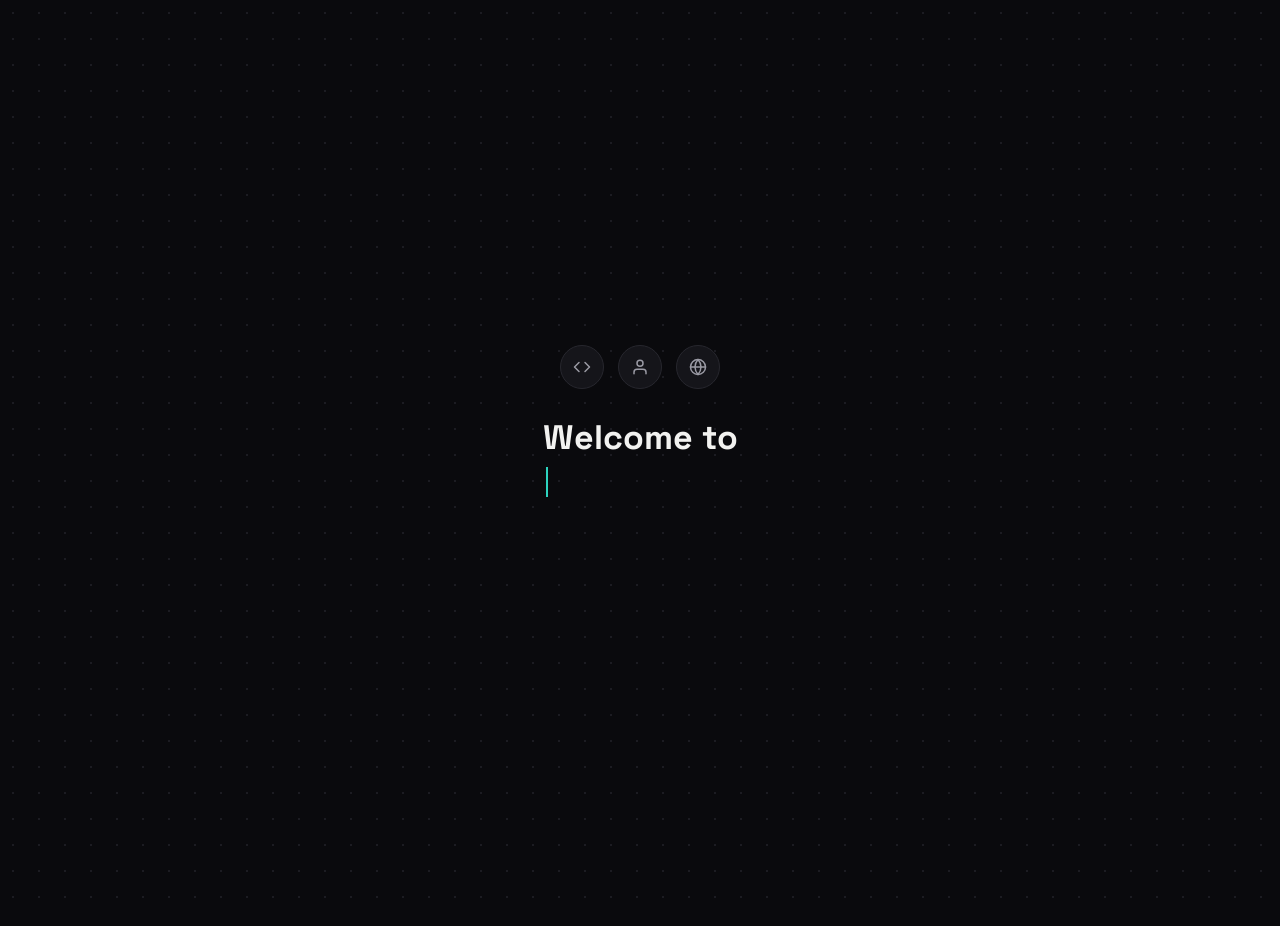
<file: index.html>
<!DOCTYPE html>
<html lang="id">
<head>
<meta charset="UTF-8">
<meta name="viewport" content="width=device-width, initial-scale=1.0">
<title>Jasson Fico Saverio — Siswa TKJ</title>
<meta name="description" content="Portofolio digital Jasson Fico Saverio, siswa Teknik Komputer dan Jaringan (TKJ).">
<link rel="preconnect" href="https://fonts.googleapis.com">
<link rel="preconnect" href="https://fonts.gstatic.com" crossorigin>
<link href="https://fonts.googleapis.com/css2?family=Space+Grotesk:wght@500;600;700&family=Plus+Jakarta+Sans:ital,wght@0,400;0,500;0,600;0,700;1,400&family=JetBrains+Mono:wght@400;500&display=swap" rel="stylesheet">
<link rel="stylesheet" href="style.css">
</head>
<body data-page="beranda" class="route-transition">

<!-- ===== INTRO PEMBUKA ===== -->
<div class="site-intro" id="siteIntro" aria-hidden="true">
  <div class="intro-icons">
    <span class="intro-icon"><svg viewBox="0 0 24 24" fill="none" stroke="currentColor" stroke-width="2" stroke-linecap="round" stroke-linejoin="round"><polyline points="16 18 22 12 16 6"></polyline><polyline points="8 6 2 12 8 18"></polyline></svg></span>
    <span class="intro-icon"><svg viewBox="0 0 24 24" fill="none" stroke="currentColor" stroke-width="2" stroke-linecap="round" stroke-linejoin="round"><path d="M20 21v-2a4 4 0 0 0-4-4H8a4 4 0 0 0-4 4v2"></path><circle cx="12" cy="7" r="4"></circle></svg></span>
    <span class="intro-icon"><svg viewBox="0 0 24 24" fill="none" stroke="currentColor" stroke-width="2" stroke-linecap="round" stroke-linejoin="round"><circle cx="12" cy="12" r="10"></circle><line x1="2" y1="12" x2="22" y2="12"></line><path d="M12 2a15.3 15.3 0 0 1 4 10 15.3 15.3 0 0 1-4 10 15.3 15.3 0 0 1-4-10 15.3 15.3 0 0 1 4-10z"></path></svg></span>
  </div>
  <p class="intro-text">
    <span class="intro-line" id="introLine1"></span><span class="intro-cursor" id="introCursor"></span>
    <span class="intro-line" id="introLine2"></span>
  </p>
  <span class="intro-url">Jasson Fico Saverio</span>
</div>

<div class="bg-grid" aria-hidden="true"></div>
<div class="petal-layer" id="petalLayer" aria-hidden="true"></div>

<header class="navbar" id="navbar">
  <a href="index.html" class="brand">jasson<span class="brand-dot">.</span>dev</a>

  <nav class="nav-links" id="navLinks">
    <a href="index.html" data-nav="beranda">Beranda</a>
    <a href="tentang.html" data-nav="tentang">Tentang</a>
    <a href="portofolio.html" data-nav="portofolio">Portofolio</a>
    <a href="galeri.html" data-nav="galeri">Galeri</a>
    <a href="kontak.html" data-nav="kontak">Kontak</a>
    <span class="nav-indicator" id="navIndicator" aria-hidden="true"></span>
  </nav>

  <a href="kontak.html" class="btn btn-primary btn-small">Hubungi Saya</a>
  <button class="nav-toggle" id="navToggle" aria-label="Buka menu" aria-expanded="false">
    <span></span><span></span><span></span>
  </button>
</header>

<main>

  <!-- ===== BERANDA / HERO ===== -->
  <section class="hero" id="beranda">
    <div class="hero-text">
      <p class="hero-kicker">● tersedia untuk PKL &amp; magang</p>
      <h1>Teknik Komputer<br><span class="muted">&amp; Jaringan.</span></h1>

      <p class="hero-role">
        <span class="hero-role-label">Siswa TKJ —</span>
        <span class="role-cycle" id="roleCycle">Kelas XI</span>
      </p>

      <p class="hero-desc">
        Siswa SMK yang menekuni jurusan IT, dengan fokus di dunia komputer dan jaringan. Sedang mengasah kemampuan memanfaatkan AI sebagai alat bantu belajar dan bekerja — dari riset, rangkuman materi, sampai menyusun dokumentasi.
      </p>

      <div class="hero-tags">
        <span class="tag">Jaringan Dasar</span>
        <span class="tag">AI Prompting</span>
        <span class="tag">TKJ</span>
      </div>

      <div class="hero-actions">
        <a href="portofolio.html" class="btn btn-primary">Lihat Portofolio</a>
        <a href="kontak.html" class="btn btn-outline">Hubungi Saya</a>
      </div>

      <p class="hero-note">↓ jelajahi karya di menu &nbsp;·&nbsp; terbuka untuk kesempatan PKL</p>
    </div>

    <div class="hero-visual" aria-hidden="true">
      <div class="id-card-wrap" id="idCardWrap">
        <div class="id-card-string"></div>
        <div class="id-card-tag">KARTU · TKJ</div>
        <div class="id-card" id="idCard">
          <div class="id-card-photo">
  <!--
    Cara memasang foto di kartu ini:
    1. Upload file fotomu ke folder yang sama dengan index.html (misalnya "foto-profil.jpg").
    2. Ganti src="" di bawah dengan nama file fotomu, misalnya src="foto-profil.jpg".
    3. Foto sebaiknya persegi (rasio 1:1) supaya pas dengan bingkainya.
  -->
  <img src="foto-profil.jpeg" alt="Jasson Fico Saverio">
</div>
          <div class="id-card-info">
            <span class="id-card-name">Jasson Fico S.</span>
            <span class="id-card-role">Siswa TKJ · Kelas XI</span>
          </div>
          <p class="id-card-hint">seret kartunya →</p>
        </div>
      </div>
    </div>
  </section>

</main>

<footer class="footer">
  <p>Dibuat dengan 🍥 oleh Jasson Fico Saverio · Siswa TKJ · <span id="year"></span></p>
</footer>

<script src="script.js"></script>
</body>
</html>
</file>
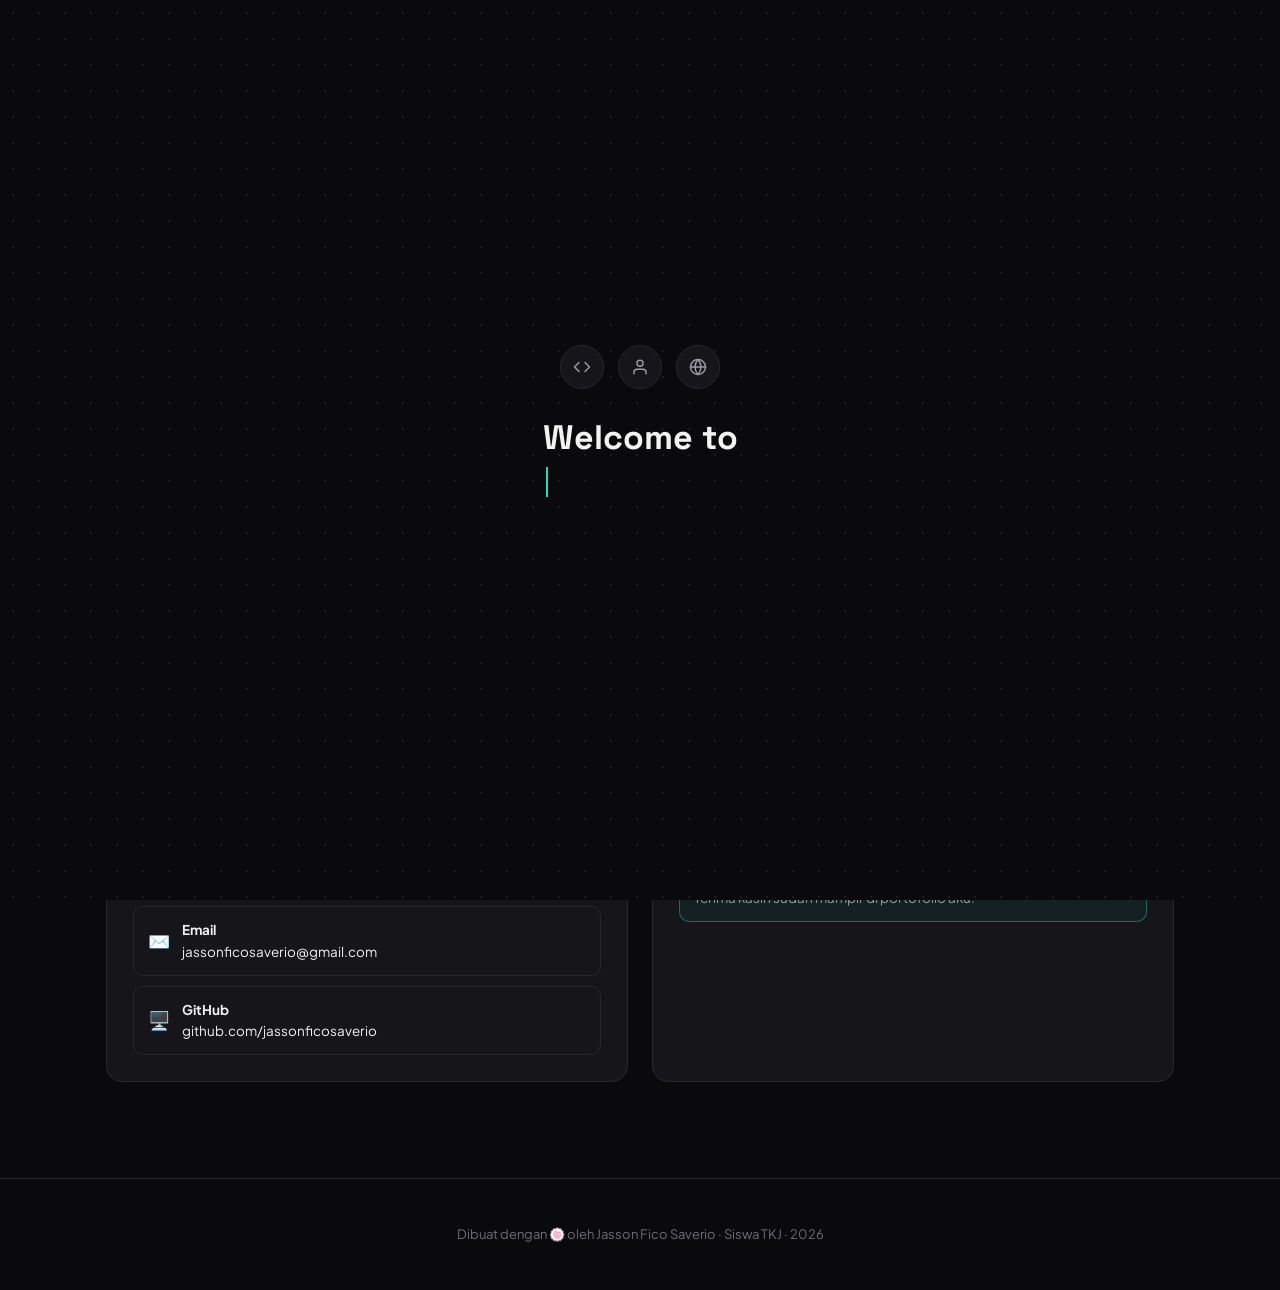
<file: kontak.html>
<!DOCTYPE html>
<html lang="id">
<head>
<meta charset="UTF-8">
<meta name="viewport" content="width=device-width, initial-scale=1.0">
<title>Kontak — Jasson Fico Saverio</title>
<meta name="description" content="Hubungi Jasson Fico Saverio, siswa Teknik Komputer dan Jaringan (TKJ).">
<link rel="preconnect" href="https://fonts.googleapis.com">
<link rel="preconnect" href="https://fonts.gstatic.com" crossorigin>
<link href="https://fonts.googleapis.com/css2?family=Space+Grotesk:wght@500;600;700&family=Plus+Jakarta+Sans:ital,wght@0,400;0,500;0,600;0,700;1,400&family=JetBrains+Mono:wght@400;500&display=swap" rel="stylesheet">
<link rel="stylesheet" href="style.css">
</head>
<body data-page="kontak" class="route-transition">

<!-- ===== INTRO PEMBUKA ===== -->
<div class="site-intro" id="siteIntro" aria-hidden="true">
  <div class="intro-icons">
    <span class="intro-icon"><svg viewBox="0 0 24 24" fill="none" stroke="currentColor" stroke-width="2" stroke-linecap="round" stroke-linejoin="round"><polyline points="16 18 22 12 16 6"></polyline><polyline points="8 6 2 12 8 18"></polyline></svg></span>
    <span class="intro-icon"><svg viewBox="0 0 24 24" fill="none" stroke="currentColor" stroke-width="2" stroke-linecap="round" stroke-linejoin="round"><path d="M20 21v-2a4 4 0 0 0-4-4H8a4 4 0 0 0-4 4v2"></path><circle cx="12" cy="7" r="4"></circle></svg></span>
    <span class="intro-icon"><svg viewBox="0 0 24 24" fill="none" stroke="currentColor" stroke-width="2" stroke-linecap="round" stroke-linejoin="round"><circle cx="12" cy="12" r="10"></circle><line x1="2" y1="12" x2="22" y2="12"></line><path d="M12 2a15.3 15.3 0 0 1 4 10 15.3 15.3 0 0 1-4 10 15.3 15.3 0 0 1-4-10 15.3 15.3 0 0 1 4-10z"></path></svg></span>
  </div>
  <p class="intro-text">
    <span class="intro-line" id="introLine1"></span><span class="intro-cursor" id="introCursor"></span>
    <span class="intro-line" id="introLine2"></span>
  </p>
  <span class="intro-url">Jasson Fico Saverio</span>
</div>

<div class="bg-grid" aria-hidden="true"></div>
<div class="petal-layer" id="petalLayer" aria-hidden="true"></div>

<header class="navbar" id="navbar">
  <a href="index.html" class="brand">jasson<span class="brand-dot">.</span>dev</a>

  <nav class="nav-links" id="navLinks">
    <a href="index.html" data-nav="beranda">Beranda</a>
    <a href="tentang.html" data-nav="tentang">Tentang</a>
    <a href="portofolio.html" data-nav="portofolio">Portofolio</a>
    <a href="galeri.html" data-nav="galeri">Galeri</a>
    <a href="kontak.html" data-nav="kontak">Kontak</a>
    <span class="nav-indicator" id="navIndicator" aria-hidden="true"></span>
  </nav>

  <a href="kontak.html" class="btn btn-primary btn-small">Hubungi Saya</a>
  <button class="nav-toggle" id="navToggle" aria-label="Buka menu" aria-expanded="false">
    <span></span><span></span><span></span>
  </button>
</header>

<main>

  <!-- ===== KONTAK / CONTACT PERSON ===== -->
  <section class="section section-contact" id="kontak">
    <div class="section-head">
      <p class="section-eyebrow">Kontak</p>
      <h2>Ada yang ingin didiskusikan?</h2>
      <p class="section-sub">Terbuka untuk kesempatan PKL, magang, atau sekadar ngobrol soal jaringan dan server.</p>
    </div>

    <div class="contact-grid">

      <!-- Hubungi saya -->
      <div class="contact-panel">
        <h3>Hubungi Saya</h3>
        <p class="contact-panel-desc">Isi form ini, nanti akan terbuka aplikasi email kamu dengan pesan yang sudah terisi otomatis.</p>

        <form class="contact-form" id="contactForm">
          <label class="field">
            <span>Nama</span>
            <input type="text" name="name" placeholder="Nama kamu" required>
          </label>
          <label class="field">
            <span>Email</span>
            <input type="email" name="email" placeholder="email@contoh.com" required>
          </label>
          <label class="field">
            <span>Pesan</span>
            <textarea name="message" rows="4" placeholder="Tulis pesanmu di sini..." required></textarea>
          </label>
          <button type="submit" class="btn btn-primary btn-block">Kirim Pesan</button>
        </form>

        <div class="connect-list">
          <a href="mailto:jassonficosaverio@gmail.com" class="connect-item">
            <span class="connect-icon">✉️</span>
            <span><strong>Email</strong><br>jassonficosaverio@gmail.com</span>
          </a>
          <a href="https://github.com/jassonficosaverio" target="_blank" rel="noopener" class="connect-item">
            <span class="connect-icon">🖥️</span>
            <span><strong>GitHub</strong><br>github.com/jassonficosaverio</span>
          </a>
        </div>
      </div>

      <!-- Comments / buku tamu -->
      <div class="contact-panel">
        <h3>Komentar</h3>
        <p class="contact-panel-desc">Tinggalkan jejak atau kesan kamu di sini. <em>Komentar tersimpan sementara selama sesi ini.</em></p>

        <form class="comment-form" id="commentForm">
          <label class="field">
            <span>Nama</span>
            <input type="text" name="name" placeholder="Nama kamu" required>
          </label>
          <label class="field">
            <span>Komentar</span>
            <textarea name="comment" rows="3" placeholder="Tulis kesan kamu..." required></textarea>
          </label>
          <label class="upload-field" id="uploadField">
            <input type="file" name="image" accept="image/*" id="commentImage" hidden>
            <span id="uploadLabel">📎 Lampirkan gambar (opsional)</span>
          </label>
          <button type="submit" class="btn btn-outline btn-block">Kirim Komentar</button>
        </form>

        <div class="comment-list" id="commentList"></div>
      </div>

    </div>
  </section>

</main>

<footer class="footer">
  <p>Dibuat dengan 🍥 oleh Jasson Fico Saverio · Siswa TKJ · <span id="year"></span></p>
</footer>

<script src="script.js"></script>
</body>
</html>
</file>
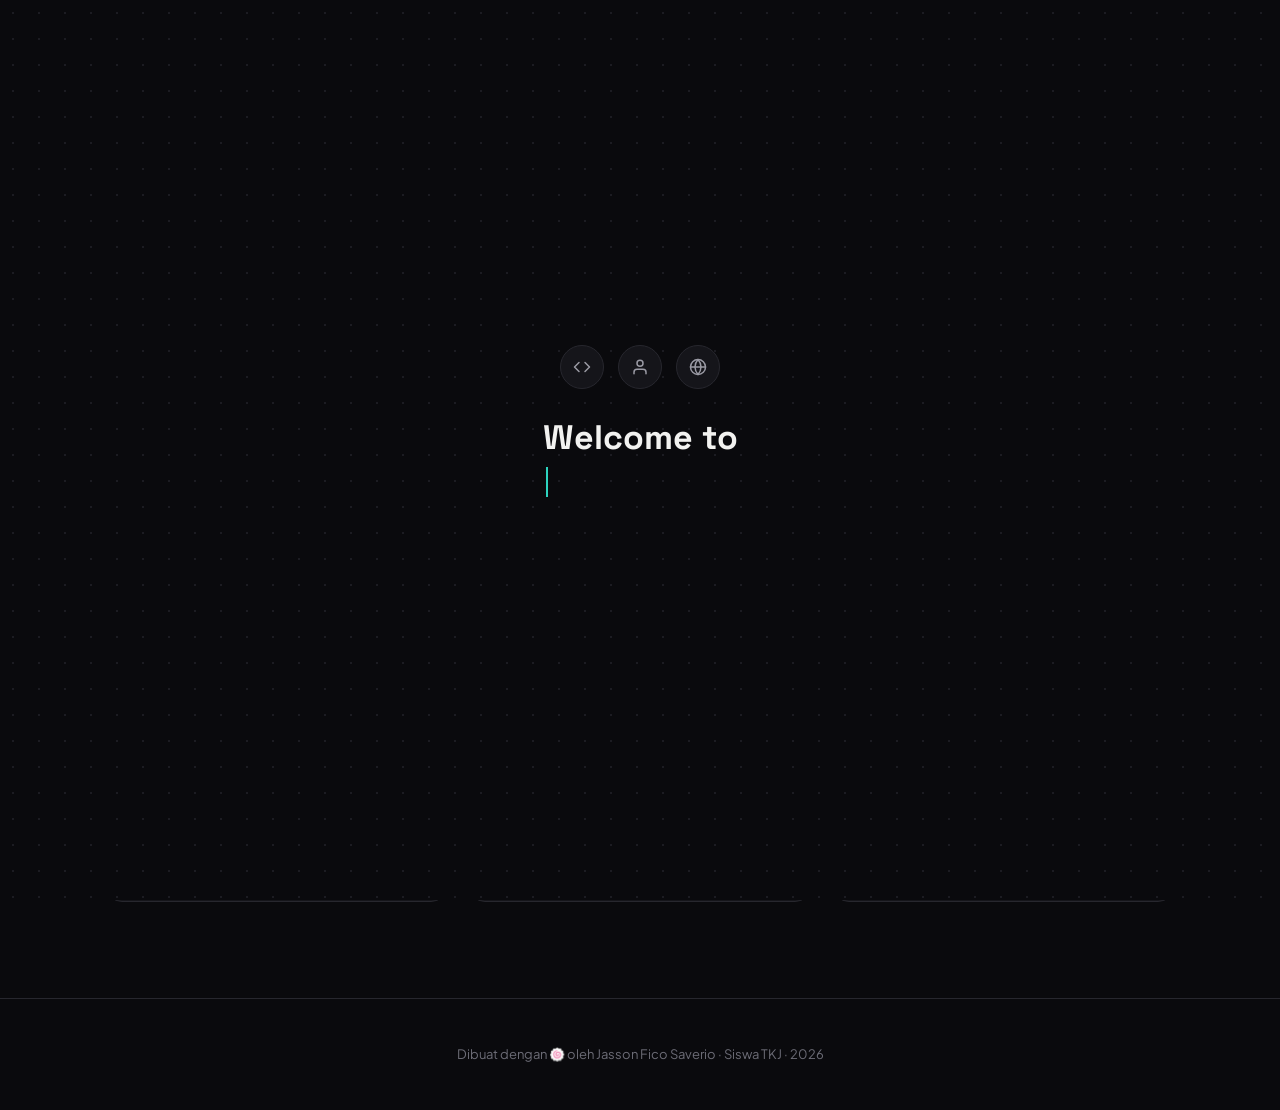
<file: portofolio.html>
<!DOCTYPE html>
<html lang="id">
<head>
<meta charset="UTF-8">
<meta name="viewport" content="width=device-width, initial-scale=1.0">
<title>Portofolio — Jasson Fico Saverio</title>
<meta name="description" content="Proyek, keahlian, dan tools Jasson Fico Saverio, siswa Teknik Komputer dan Jaringan (TKJ).">
<link rel="preconnect" href="https://fonts.googleapis.com">
<link rel="preconnect" href="https://fonts.gstatic.com" crossorigin>
<link href="https://fonts.googleapis.com/css2?family=Space+Grotesk:wght@500;600;700&family=Plus+Jakarta+Sans:ital,wght@0,400;0,500;0,600;0,700;1,400&family=JetBrains+Mono:wght@400;500&display=swap" rel="stylesheet">
<link rel="stylesheet" href="style.css">
</head>
<body data-page="portofolio" class="route-transition">

<!-- ===== INTRO PEMBUKA ===== -->
<div class="site-intro" id="siteIntro" aria-hidden="true">
  <div class="intro-icons">
    <span class="intro-icon"><svg viewBox="0 0 24 24" fill="none" stroke="currentColor" stroke-width="2" stroke-linecap="round" stroke-linejoin="round"><polyline points="16 18 22 12 16 6"></polyline><polyline points="8 6 2 12 8 18"></polyline></svg></span>
    <span class="intro-icon"><svg viewBox="0 0 24 24" fill="none" stroke="currentColor" stroke-width="2" stroke-linecap="round" stroke-linejoin="round"><path d="M20 21v-2a4 4 0 0 0-4-4H8a4 4 0 0 0-4 4v2"></path><circle cx="12" cy="7" r="4"></circle></svg></span>
    <span class="intro-icon"><svg viewBox="0 0 24 24" fill="none" stroke="currentColor" stroke-width="2" stroke-linecap="round" stroke-linejoin="round"><circle cx="12" cy="12" r="10"></circle><line x1="2" y1="12" x2="22" y2="12"></line><path d="M12 2a15.3 15.3 0 0 1 4 10 15.3 15.3 0 0 1-4 10 15.3 15.3 0 0 1-4-10 15.3 15.3 0 0 1 4-10z"></path></svg></span>
  </div>
  <p class="intro-text">
    <span class="intro-line" id="introLine1"></span><span class="intro-cursor" id="introCursor"></span>
    <span class="intro-line" id="introLine2"></span>
  </p>
  <span class="intro-url">Jasson Fico Saverio</span>
</div>

<div class="bg-grid" aria-hidden="true"></div>
<div class="petal-layer" id="petalLayer" aria-hidden="true"></div>

<header class="navbar" id="navbar">
  <a href="index.html" class="brand">jasson<span class="brand-dot">.</span>dev</a>

  <nav class="nav-links" id="navLinks">
    <a href="index.html" data-nav="beranda">Beranda</a>
    <a href="tentang.html" data-nav="tentang">Tentang</a>
    <a href="portofolio.html" data-nav="portofolio">Portofolio</a>
    <a href="galeri.html" data-nav="galeri">Galeri</a>
    <a href="kontak.html" data-nav="kontak">Kontak</a>
    <span class="nav-indicator" id="navIndicator" aria-hidden="true"></span>
  </nav>

  <a href="kontak.html" class="btn btn-primary btn-small">Hubungi Saya</a>
  <button class="nav-toggle" id="navToggle" aria-label="Buka menu" aria-expanded="false">
    <span></span><span></span><span></span>
  </button>
</header>

<main>

  <!-- ===== PORTOFOLIO (tab: proyek / keahlian / tech stack) ===== -->
  <section class="section" id="portofolio">
    <div class="section-head">
      <p class="section-eyebrow">Portofolio</p>
      <h2>Proyek, Keahlian &amp; Tools</h2>
      <p class="section-sub">Jelajahi proyek, kemampuan, dan tools yang aku pakai lewat tab di bawah ini.</p>
    </div>

    <div class="tab-switch" id="tabSwitch">
      <span class="tab-indicator" id="tabIndicator"></span>
      <button class="tab-btn is-active" data-tab="proyek" type="button">Proyek</button>
      <button class="tab-btn" data-tab="keahlian" type="button">Keahlian</button>
      <button class="tab-btn" data-tab="techstack" type="button">Tech Stack</button>
    </div>

    <!-- panel: PROYEK -->
    <div class="tab-panel is-active" id="panel-proyek">
      <div class="project-grid">

        <article class="project-card">
          <div class="project-card-head">
            <span class="dot dot-red"></span><span class="dot dot-yellow"></span><span class="dot dot-green"></span>
            <span class="project-file">catatan-jaringan.md</span>
          </div>
          <h3>Rangkuman Materi Jaringan dengan Bantuan AI</h3>
          <p>Menyusun catatan belajar topik dasar TKJ (topologi, OSI layer, subnetting) dengan bantuan prompt AI supaya lebih mudah dipahami dan diingat.</p>
          <div class="tag-list">
            <span class="tag">Prompt Engineering</span>
            <span class="tag">Riset Mandiri</span>
          </div>
          <button class="project-toggle" type="button" aria-expanded="false">Lihat detail <span class="chev">↓</span></button>
          <div class="project-detail">
            <p><strong>Fitur utama</strong></p>
            <ul>
              <li>Rangkuman per-topik yang mudah diulang</li>
              <li>Disusun dari prompt riset terstruktur</li>
              <li>Dipakai untuk belajar mandiri sebelum ujian praktik</li>
            </ul>
          </div>
        </article>

        <article class="project-card">
          <div class="project-card-head">
            <span class="dot dot-red"></span><span class="dot dot-yellow"></span><span class="dot dot-green"></span>
            <span class="project-file">simulasi-topologi.pkt</span>
          </div>
          <h3>Simulasi Topologi Jaringan Sederhana</h3>
          <p>Latihan menyusun dan menguji topologi jaringan dasar menggunakan Cisco Packet Tracer sebagai bagian dari praktik sekolah.</p>
          <div class="tag-list">
            <span class="tag">Cisco Packet Tracer</span>
            <span class="tag">Latihan</span>
          </div>
          <button class="project-toggle" type="button" aria-expanded="false">Lihat detail <span class="chev">↓</span></button>
          <div class="project-detail">
            <p><strong>Fitur utama</strong></p>
            <ul>
              <li>Topologi star sederhana dengan beberapa PC &amp; switch</li>
              <li>Pengujian koneksi antar perangkat lewat command prompt</li>
              <li>Latihan dasar sebelum masuk materi subnetting</li>
            </ul>
          </div>
        </article>

        <article class="project-card">
          <div class="project-card-head">
            <span class="dot dot-red"></span><span class="dot dot-yellow"></span><span class="dot dot-green"></span>
            <span class="project-file">template-prompt.txt</span>
          </div>
          <h3>Koleksi Template Prompt untuk Tugas Sekolah</h3>
          <p>Kumpulan prompt yang aku susun sendiri untuk membantu riset, merapikan laporan, dan mempercepat pengerjaan tugas sehari-hari.</p>
          <div class="tag-list">
            <span class="tag">AI Tools</span>
            <span class="tag">Produktivitas</span>
          </div>
          <button class="project-toggle" type="button" aria-expanded="false">Lihat detail <span class="chev">↓</span></button>
          <div class="project-detail">
            <p><strong>Fitur utama</strong></p>
            <ul>
              <li>Template prompt untuk riset &amp; rangkuman materi</li>
              <li>Template untuk merapikan struktur laporan tugas</li>
              <li>Terus ditambah setiap kali menemukan pola prompt baru yang berguna</li>
            </ul>
          </div>
        </article>

      </div>
    </div>

    <!-- panel: KEAHLIAN -->
    <div class="tab-panel" id="panel-keahlian">
      <div class="skill-grid">

        <div class="skill-card skill-card-featured">
          <div class="skill-card-head">
            <span class="rack-led led-teal"></span>
            <h3>AI &amp; Prompt Engineering</h3>
            <span class="skill-badge">Andalan</span>
          </div>
          <ul class="skill-list">
            <li><span>Menyusun prompt yang efektif</span><div class="skill-bar"><i style="width:88%"></i></div></li>
            <li><span>Riset &amp; rangkuman materi dengan AI</span><div class="skill-bar"><i style="width:85%"></i></div></li>
            <li><span>Otomatisasi tugas sekolah dengan AI tools</span><div class="skill-bar"><i style="width:80%"></i></div></li>
          </ul>
        </div>

        <div class="skill-card">
          <div class="skill-card-head">
            <span class="rack-led led-pink"></span>
            <h3>Jaringan &amp; Komputer</h3>
            <span class="skill-badge skill-badge-muted">Sedang dipelajari</span>
          </div>
          <ul class="skill-list">
            <li><span>Dasar topologi &amp; kabel jaringan</span><div class="skill-bar"><i style="width:55%"></i></div></li>
            <li><span>Pengenalan subnetting &amp; IP Addressing</span><div class="skill-bar"><i style="width:45%"></i></div></li>
            <li><span>Dasar perakitan &amp; perawatan PC</span><div class="skill-bar"><i style="width:60%"></i></div></li>
          </ul>
        </div>

        <div class="skill-card">
          <div class="skill-card-head">
            <span class="rack-led led-gold"></span>
            <h3>Soft Skill</h3>
          </div>
          <ul class="skill-list">
            <li><span>Rasa ingin tahu &amp; semangat belajar mandiri</span><div class="skill-bar"><i style="width:90%"></i></div></li>
            <li><span>Beradaptasi dengan teknologi baru</span><div class="skill-bar"><i style="width:80%"></i></div></li>
            <li><span>Konsisten mengejar target</span><div class="skill-bar"><i style="width:82%"></i></div></li>
          </ul>
        </div>

      </div>
    </div>

    <!-- panel: TECH STACK -->
    <div class="tab-panel" id="panel-techstack">
      <div class="stack-grid">
        <div class="stack-item"><span class="stack-icon stack-icon-1">PT</span><span>Packet Tracer</span></div>
        <div class="stack-item"><span class="stack-icon stack-icon-2">AI</span><span>Prompt Engineering</span></div>
        <div class="stack-item"><span class="stack-icon stack-icon-3">Win</span><span>Windows</span></div>
        <div class="stack-item"><span class="stack-icon stack-icon-4">Lx</span><span>Linux Dasar</span></div>
        <div class="stack-item"><span class="stack-icon stack-icon-5">Net</span><span>Jaringan LAN</span></div>
        <div class="stack-item"><span class="stack-icon stack-icon-6">Ofc</span><span>Microsoft Office</span></div>
        <div class="stack-item"><span class="stack-icon stack-icon-7">HTML</span><span>HTML &amp; CSS</span></div>
        <div class="stack-item"><span class="stack-icon stack-icon-8">Cv</span><span>Canva</span></div>
      </div>
    </div>
  </section>

</main>

<footer class="footer">
  <p>Dibuat dengan 🍥 oleh Jasson Fico Saverio · Siswa TKJ · <span id="year"></span></p>
</footer>

<script src="script.js"></script>
</body>
</html>
</file>
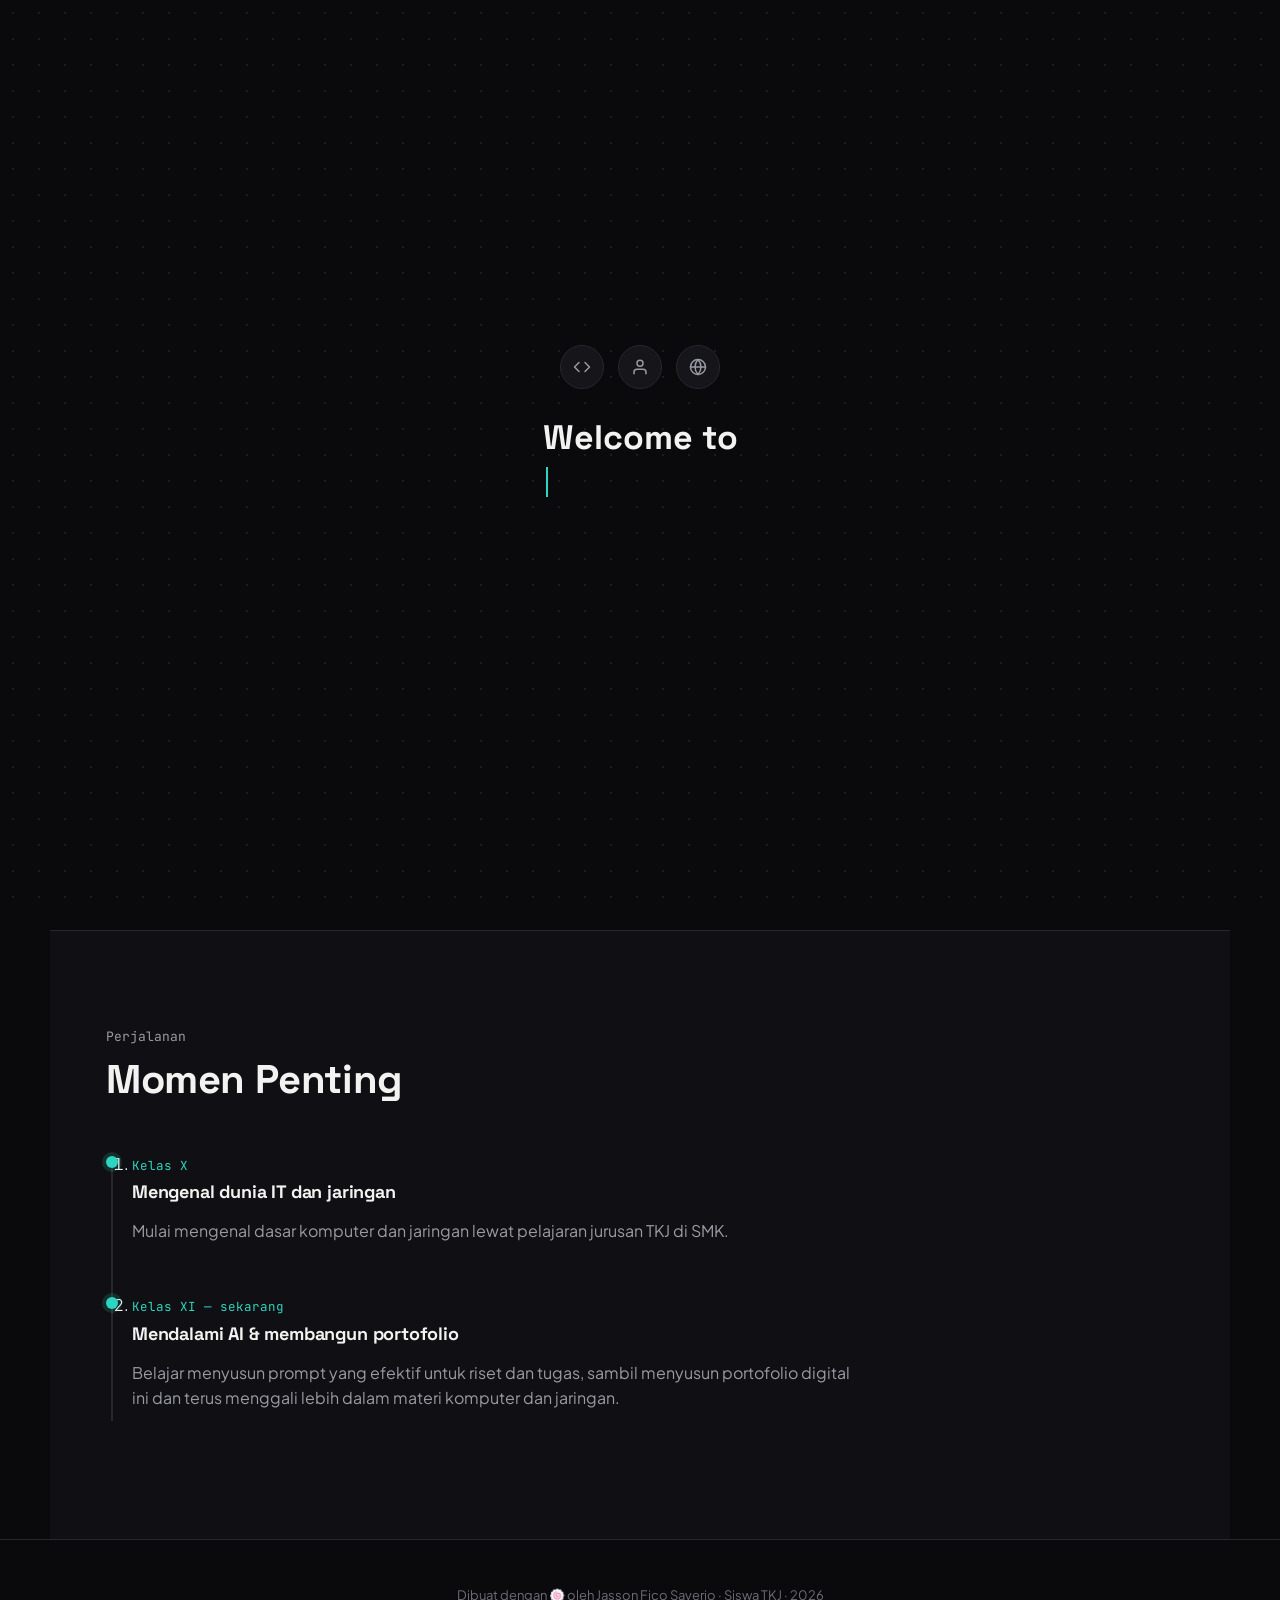
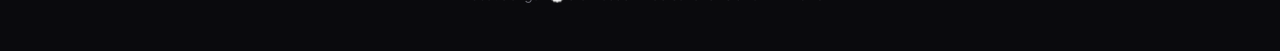
<file: tentang.html>
<!DOCTYPE html>
<html lang="id">
<head>
<meta charset="UTF-8">
<meta name="viewport" content="width=device-width, initial-scale=1.0">
<title>Tentang — Jasson Fico Saverio</title>
<meta name="description" content="Tentang Jasson Fico Saverio, siswa Teknik Komputer dan Jaringan (TKJ).">
<link rel="preconnect" href="https://fonts.googleapis.com">
<link rel="preconnect" href="https://fonts.gstatic.com" crossorigin>
<link href="https://fonts.googleapis.com/css2?family=Space+Grotesk:wght@500;600;700&family=Plus+Jakarta+Sans:ital,wght@0,400;0,500;0,600;0,700;1,400&family=JetBrains+Mono:wght@400;500&display=swap" rel="stylesheet">
<link rel="stylesheet" href="style.css">
</head>
<body data-page="tentang" class="route-transition">

<!-- ===== INTRO PEMBUKA ===== -->
<div class="site-intro" id="siteIntro" aria-hidden="true">
  <div class="intro-icons">
    <span class="intro-icon"><svg viewBox="0 0 24 24" fill="none" stroke="currentColor" stroke-width="2" stroke-linecap="round" stroke-linejoin="round"><polyline points="16 18 22 12 16 6"></polyline><polyline points="8 6 2 12 8 18"></polyline></svg></span>
    <span class="intro-icon"><svg viewBox="0 0 24 24" fill="none" stroke="currentColor" stroke-width="2" stroke-linecap="round" stroke-linejoin="round"><path d="M20 21v-2a4 4 0 0 0-4-4H8a4 4 0 0 0-4 4v2"></path><circle cx="12" cy="7" r="4"></circle></svg></span>
    <span class="intro-icon"><svg viewBox="0 0 24 24" fill="none" stroke="currentColor" stroke-width="2" stroke-linecap="round" stroke-linejoin="round"><circle cx="12" cy="12" r="10"></circle><line x1="2" y1="12" x2="22" y2="12"></line><path d="M12 2a15.3 15.3 0 0 1 4 10 15.3 15.3 0 0 1-4 10 15.3 15.3 0 0 1-4-10 15.3 15.3 0 0 1 4-10z"></path></svg></span>
  </div>
  <p class="intro-text">
    <span class="intro-line" id="introLine1"></span><span class="intro-cursor" id="introCursor"></span>
    <span class="intro-line" id="introLine2"></span>
  </p>
  <span class="intro-url">Jasson Fico Saverio</span>
</div>

<div class="bg-grid" aria-hidden="true"></div>
<div class="petal-layer" id="petalLayer" aria-hidden="true"></div>

<header class="navbar" id="navbar">
  <a href="index.html" class="brand">jasson<span class="brand-dot">.</span>dev</a>

  <nav class="nav-links" id="navLinks">
    <a href="index.html" data-nav="beranda">Beranda</a>
    <a href="tentang.html" data-nav="tentang">Tentang</a>
    <a href="portofolio.html" data-nav="portofolio">Portofolio</a>
    <a href="galeri.html" data-nav="galeri">Galeri</a>
    <a href="kontak.html" data-nav="kontak">Kontak</a>
    <span class="nav-indicator" id="navIndicator" aria-hidden="true"></span>
  </nav>

  <a href="kontak.html" class="btn btn-primary btn-small">Hubungi Saya</a>
  <button class="nav-toggle" id="navToggle" aria-label="Buka menu" aria-expanded="false">
    <span></span><span></span><span></span>
  </button>
</header>

<main>

  <!-- ===== TENTANG ===== -->
  <section class="section" id="tentang">
    <p class="section-eyebrow">Informasi</p>
    <div class="about-grid">
      <div class="about-text">
        <h2>Jasson Fico<br>Saverio</h2>
        <p>
          Aku siswa SMK kelas XI yang menekuni jurusan IT — fokusnya di dunia komputer dan jaringan. Bagiku, TKJ itu bukan cuma soal kabel dan konfigurasi, tapi cara berpikir sistematis dalam menyusun sesuatu yang saling terhubung.
        </p>
        <p>
          Aku punya keinginan besar untuk terus menggali lebih dalam soal dunia IT dan teknologi. Salah satu cara aku belajar sekarang adalah lewat AI — aku terbiasa menyusun prompt untuk riset, merangkum materi, dan membantu menyelesaikan tugas dengan lebih efisien.
        </p>

        <p class="about-quote">"Learning, Building, Improving."</p>

        <div class="about-actions">
          <a href="portofolio.html" class="btn btn-primary">Lihat Portofolio</a>
          <a href="kontak.html" class="btn btn-outline">Hubungi Saya</a>
        </div>
      </div>

      <div class="about-side">
        <div class="about-photo">
  <!--
    Cara memasang foto di sini:
    1. Upload file fotomu ke folder yang sama dengan tentang.html (misalnya "foto-profil.jpg").
    2. Ganti src="" di bawah dengan nama file fotomu, misalnya src="foto-profil.jpg".
    3. Foto sebaiknya persegi (rasio 1:1) supaya pas dengan bingkai bulatnya.
  -->
  <img src="foto-profil.jpeg" alt="Jasson Fico Saverio">
</div>

        <div class="stat-row">
          <div class="stat-box">
            <span class="stat-num" data-count="3">0</span>
            <span class="stat-label">Proyek</span>
          </div>
          <div class="stat-box">
            <span class="stat-num" data-count="3">0</span>
            <span class="stat-label">Bidang Keahlian</span>
          </div>
          <!-- Angka ini statis karena galeri kini ada di halaman terpisah (galeri.html).
               Ganti data-count sesuai jumlah foto yang sudah kamu isi di galeri. -->
          <div class="stat-box">
            <span class="stat-num" data-count="0">0</span>
            <span class="stat-label">Karya di Galeri</span>
          </div>
        </div>

        <div class="quick-facts">
          <div class="fact"><span class="fact-label">Jurusan</span><span class="fact-value">Teknik Komputer &amp; Jaringan</span></div>
          <div class="fact"><span class="fact-label">Status</span><span class="fact-value">Kelas XI</span></div>
          <div class="fact"><span class="fact-label">Andalan</span><span class="fact-value">Prompt Engineering &amp; AI</span></div>
        </div>
      </div>
    </div>
  </section>

  <!-- ===== PERJALANAN ===== -->
  <section class="section section-alt" id="perjalanan">
    <div class="section-head">
      <p class="section-eyebrow">Perjalanan</p>
      <h2>Momen Penting</h2>
    </div>
    <ol class="timeline">
      <li class="timeline-item">
        <div class="timeline-dot"></div>
        <div class="timeline-content">
          <span class="timeline-date">Kelas X</span>
          <h3>Mengenal dunia IT dan jaringan</h3>
          <p>Mulai mengenal dasar komputer dan jaringan lewat pelajaran jurusan TKJ di SMK.</p>
        </div>
      </li>
      <li class="timeline-item">
        <div class="timeline-dot"></div>
        <div class="timeline-content">
          <span class="timeline-date">Kelas XI — sekarang</span>
          <h3>Mendalami AI &amp; membangun portofolio</h3>
          <p>Belajar menyusun prompt yang efektif untuk riset dan tugas, sambil menyusun portofolio digital ini dan terus menggali lebih dalam materi komputer dan jaringan.</p>
        </div>
      </li>
    </ol>
  </section>

</main>

<footer class="footer">
  <p>Dibuat dengan 🍥 oleh Jasson Fico Saverio · Siswa TKJ · <span id="year"></span></p>
</footer>

<script src="script.js"></script>
</body>
</html>
</file>
<file: style.css>
/* =========================================================
   Jasson Fico Saverio — Portofolio TKJ
   Tema: dark / grid / kartu gantung interaktif
   Struktur: multi-halaman (index, tentang, portofolio, galeri, kontak)
========================================================= */

:root{
  --bg: #0a0a0d;
  --bg-soft: #101014;
  --surface: #15151a;
  --surface-2: #1b1b21;
  --border: #27272e;
  --text: #f2f2f0;
  --text-muted: #9a9aa4;
  --text-dim: #6c6c76;
  --teal: #2dd4bf;
  --pink: #ff8fab;
  --gold: #ffd166;

  --font-display: 'Space Grotesk', 'Plus Jakarta Sans', sans-serif;
  --font-body: 'Plus Jakarta Sans', sans-serif;
  --font-mono: 'JetBrains Mono', monospace;

  --container: 1180px;
  --radius: 16px;
  --radius-sm: 10px;
}

*{ box-sizing: border-box; }
html{ scroll-behavior: smooth; scroll-padding-top: 90px; }

body{
  margin: 0;
  background: var(--bg);
  color: var(--text);
  font-family: var(--font-body);
  line-height: 1.6;
  -webkit-font-smoothing: antialiased;
  padding-top: 104px;
}

img{ max-width: 100%; display: block; }
a{ color: inherit; text-decoration: none; }
ul{ margin: 0; padding: 0; list-style: none; }
button{ font-family: inherit; cursor: pointer; }
input, textarea{ font-family: inherit; }

h1, h2, h3{
  font-family: var(--font-display);
  font-weight: 700;
  line-height: 1.12;
  margin: 0;
  letter-spacing: -0.01em;
}

.section h2{ font-size: clamp(28px, 4vw, 40px); margin-bottom: 10px; }
.section p{ color: var(--text-muted); }

/* ===== fondasi latar: grid titik + glow ===== */
.bg-grid{
  position: fixed;
  inset: 0;
  z-index: -2;
  background-image: radial-gradient(circle, #232329 1px, transparent 1px);
  background-size: 26px 26px;
  background-position: -13px -13px;
  -webkit-mask-image: radial-gradient(ellipse 80% 60% at 50% 0%, #000 40%, transparent 100%);
          mask-image: radial-gradient(ellipse 80% 60% at 50% 0%, #000 40%, transparent 100%);
}
body::before{
  content:"";
  position: fixed;
  top: -220px; left: 50%;
  width: 900px; height: 620px;
  transform: translateX(-50%);
  background: radial-gradient(circle, rgba(45,212,191,0.14), transparent 65%);
  z-index: -1;
  pointer-events: none;
}

/* =========================================================
   INTRO PEMBUKA — animasi masuk tiap halaman
   Ikon-ikon muncul satu per satu, teks sapaan diketik huruf
   demi huruf (efek mesin ketik), lalu seluruh layar tersapu
   naik seperti tirai dibuka untuk menampilkan halamannya.
========================================================= */
.site-intro{
  position: fixed;
  inset: 0;
  z-index: 999;
  display: flex;
  flex-direction: column;
  align-items: center;
  justify-content: center;
  gap: 22px;
  background:
    radial-gradient(circle, #1c1c22 1px, transparent 1px) 0 0/26px 26px,
    var(--bg);
  transition: transform .85s cubic-bezier(.65,0,.35,1);
  will-change: transform;
}
.site-intro.is-leaving{ transform: translateY(-100%); }
.site-intro.is-hidden{ visibility: hidden; pointer-events: none; }

.intro-icons{ display: flex; gap: 14px; }
.intro-icon{
  width: 44px; height: 44px;
  display: flex; align-items: center; justify-content: center;
  border: 1px solid var(--border);
  border-radius: 50%;
  background: var(--surface);
  color: var(--text-muted);
  opacity: 0;
  transform: translateY(10px) scale(.8);
  transition: opacity .4s ease, transform .4s ease;
}
.intro-icon.is-visible{ opacity: 1; transform: none; }
.intro-icon svg{ width: 18px; height: 18px; }

.intro-text{
  margin: 0;
  font-family: var(--font-display);
  font-weight: 700;
  font-size: clamp(22px, 4.2vw, 34px);
  text-align: center;
  color: var(--text);
  min-height: 2.5em;
  display: flex;
  flex-direction: column;
  gap: 2px;
}
.intro-line{ display: block; }
.intro-cursor{
  display: inline-block;
  width: 2px;
  height: 0.9em;
  margin-left: 3px;
  vertical-align: -0.12em;
  background: var(--teal);
  animation: intro-blink .9s step-end infinite;
}

.intro-url{
  font-family: var(--font-mono);
  font-size: 12.5px;
  color: var(--text-dim);
  border: 1px solid var(--border);
  border-radius: 999px;
  padding: 6px 16px;
  opacity: 0;
  transform: translateY(6px);
  transition: opacity .4s ease, transform .4s ease;
}
.intro-url.is-visible{ opacity: 1; transform: none; }

@keyframes intro-blink{ 0%,100%{ opacity: 1; } 50%{ opacity: 0; } }

/* ===== kelopak dekoratif (identitas, versi minim) ===== */
.petal-layer{ position: fixed; inset:0; z-index:-1; overflow:hidden; pointer-events:none; }
.petal{
  position: absolute;
  top: -5vh;
  width: 8px; height: 8px;
  border-radius: 60% 0 60% 0;
  background: linear-gradient(135deg, var(--pink), transparent);
  animation-name: petal-fall;
  animation-timing-function: linear;
  animation-iteration-count: infinite;
}
@keyframes petal-fall{
  0%{ transform: translateY(-5vh) rotate(0deg); }
  100%{ transform: translateY(105vh) rotate(320deg); }
}
@media (prefers-reduced-motion: reduce){
  .petal-layer{ display:none; }
}

/* =========================================================
   TRANSISI ANTAR HALAMAN
   Intro "selamat datang" hanya tampil sekali (lihat script.js,
   dicek lewat sessionStorage). Untuk perpindahan halaman lain
   (klik menu/tautan), konten memudar & bergeser halus alih-alih
   berpindah secara kaku/instan.
========================================================= */
main, .footer{
  transition: opacity .5s cubic-bezier(.22,1,.36,1), transform .5s cubic-bezier(.22,1,.36,1);
}
body.route-transition main,
body.route-transition .footer{
  opacity: 0;
  transform: translateY(20px);
}
body.route-leaving main,
body.route-leaving .footer{
  opacity: 0;
  transform: translateY(-16px);
  transition-duration: .38s;
}
body.route-leaving{ pointer-events: none; }
.footer{ transition-delay: .04s; }

@media (prefers-reduced-motion: reduce){
  main, .footer{ transition: none !important; }
  body.route-transition main, body.route-transition .footer,
  body.route-leaving main, body.route-leaving .footer{ opacity: 1 !important; transform: none !important; }
}

/* ===== navbar (mengambang / floating pill) ===== */
.navbar{
  position: fixed;
  top: 18px;
  left: 50%;
  z-index: 100;
  display: flex;
  align-items: center;
  justify-content: space-between;
  gap: 20px;
  width: min(1160px, calc(100% - 32px));
  padding: 8px 8px 8px 24px;
  background: rgba(15,15,19,0.68);
  backdrop-filter: blur(16px) saturate(140%);
  -webkit-backdrop-filter: blur(16px) saturate(140%);
  border: 1px solid rgba(255,255,255,0.08);
  border-radius: 999px;
  box-shadow: 0 16px 40px -18px rgba(0,0,0,0.65), inset 0 1px 0 rgba(255,255,255,0.04);
  transform: translate(-50%, 0);
  transition: transform .45s cubic-bezier(.22,1,.36,1), box-shadow .3s ease, border-color .3s ease, background .3s ease;
}
.navbar.is-condensed{
  top: 12px;
  box-shadow: 0 18px 44px -16px rgba(0,0,0,0.72), inset 0 1px 0 rgba(255,255,255,0.05);
  border-color: rgba(255,255,255,0.12);
}
.brand{
  font-family: var(--font-mono);
  font-size: 14.5px;
  letter-spacing: 0.02em;
  color: var(--text);
  white-space: nowrap;
  transition: color .2s ease;
}
.brand:hover{ color: var(--teal); }
.brand-dot{ color: var(--teal); }

.nav-links{
  position: relative;
  display: flex;
  align-items: center;
  gap: 30px;
  margin: 0 auto;
  font-family: var(--font-mono);
  font-size: 13px;
}
.nav-links a{
  position: relative;
  color: var(--text-muted);
  padding: 8px 1px;
  transition: color .25s ease;
}
.nav-links a:hover, .nav-links a.is-active{ color: var(--text); }
.nav-indicator{
  position: absolute;
  bottom: 3px;
  height: 2px;
  background: var(--teal);
  border-radius: 2px;
  box-shadow: 0 0 10px rgba(45,212,191,0.55);
  transition: left .45s cubic-bezier(.22,1,.36,1), width .45s cubic-bezier(.22,1,.36,1);
  left: 0; width: 0;
}

.nav-toggle{
  display: none;
  flex-direction: column;
  gap: 5px;
  background: none;
  border: none;
  padding: 10px;
  border-radius: 50%;
  transition: background .2s ease;
}
.nav-toggle:hover{ background: rgba(255,255,255,0.06); }
.nav-toggle span{ width: 18px; height: 2px; background: var(--text); border-radius: 2px; transition: transform .3s cubic-bezier(.65,0,.35,1), opacity .2s ease; }
.nav-toggle[aria-expanded="true"] span:nth-child(1){ transform: translateY(6px) rotate(45deg); }
.nav-toggle[aria-expanded="true"] span:nth-child(2){ opacity: 0; }
.nav-toggle[aria-expanded="true"] span:nth-child(3){ transform: translateY(-6px) rotate(-45deg); }

/* ===== tombol ===== */
.btn{
  display: inline-flex;
  align-items: center;
  gap: 8px;
  padding: 12px 22px;
  border-radius: 999px;
  font-size: 14.5px;
  font-weight: 600;
  border: 1px solid transparent;
  transition: transform .18s ease, background .2s ease, border-color .2s ease;
  white-space: nowrap;
}
.btn:active{ transform: scale(0.97); }
.btn-primary{ background: var(--text); color: var(--bg); }
.btn-primary:hover{ background: var(--teal); }
.btn-outline{ border-color: var(--border); color: var(--text); }
.btn-outline:hover{ border-color: var(--teal); color: var(--teal); }
.btn-small{ padding: 9px 18px; font-size: 13.5px; }
.btn-block{ width: 100%; justify-content: center; }

/* ===== layout umum ===== */
main{ max-width: var(--container); margin: 0 auto; padding: 0 clamp(20px, 5vw, 56px); }
.section{ padding: 96px 0; border-top: 1px solid var(--border); }
.section:first-of-type{ border-top: none; }
main > .section.section-alt{ margin: 0 calc(-1 * clamp(20px, 5vw, 56px)); padding-left: clamp(20px, 5vw, 56px); padding-right: clamp(20px, 5vw, 56px); background: var(--bg-soft); }
.section-eyebrow{
  font-family: var(--font-mono);
  font-size: 13px;
  color: var(--teal);
  margin: 0 0 10px;
}
.section-head{ max-width: 640px; margin-bottom: 48px; }
.section-sub{ margin-top: 4px; }

.reveal{ opacity: 0; transform: translateY(18px); transition: opacity .6s ease, transform .6s ease; }
.reveal.is-visible{ opacity: 1; transform: none; }
@media (prefers-reduced-motion: reduce){
  .reveal{ opacity: 1; transform: none; transition: none; }
}

/* ===== hero ===== */
.hero{
  min-height: calc(100vh - 190px);
  display: grid;
  grid-template-columns: 1.1fr 0.9fr;
  align-items: center;
  gap: 40px;
  padding: 20px 0 80px;
}
.hero-kicker{
  font-family: var(--font-mono);
  font-size: 13px;
  color: var(--teal);
  margin: 0 0 18px;
}
.hero h1{ font-size: clamp(38px, 5.4vw, 64px); }
.hero h1 .muted{ color: var(--text-dim); }

.hero-role{ margin: 20px 0 18px; font-size: 18px; }
.hero-role-label{ color: var(--text-muted); }
.role-cycle{ color: var(--teal); font-weight: 600; }

.hero-desc{ max-width: 480px; margin: 0 0 22px; }

.hero-tags{ display: flex; gap: 10px; flex-wrap: wrap; margin-bottom: 30px; }
.tag{
  font-family: var(--font-mono);
  font-size: 12.5px;
  padding: 6px 12px;
  border: 1px solid var(--border);
  border-radius: 999px;
  color: var(--text-muted);
}

.hero-actions{ display: flex; gap: 14px; flex-wrap: wrap; margin-bottom: 22px; }
.hero-note{ font-size: 13.5px; color: var(--text-dim); }

/* kartu gantung (posisi digerakkan lewat JS, lihat script.js) */
.hero-visual{ display: flex; justify-content: center; }
.id-card-wrap{
  position: relative;
  padding-top: 90px;
  cursor: grab;
  touch-action: none;
  transform-origin: top center;
  will-change: transform;
}
.id-card-wrap.is-dragging{ cursor: grabbing; }
.id-card-string{
  position: absolute;
  top: 0; left: 50%;
  width: 2px; height: 78px;
  background: linear-gradient(var(--border), var(--text-dim));
  transform: translateX(-50%);
}
.id-card-tag{
  position: absolute;
  top: 4px; left: calc(50% + 10px);
  writing-mode: vertical-rl;
  font-family: var(--font-mono);
  font-size: 10.5px;
  letter-spacing: 0.12em;
  color: var(--text-dim);
  background: var(--surface);
  border: 1px solid var(--border);
  border-radius: 4px;
  padding: 6px 3px;
}
.id-card{
  width: 230px;
  background: var(--surface);
  border: 1px solid var(--border);
  border-radius: 14px;
  padding: 16px;
  box-shadow: 0 30px 60px -20px rgba(0,0,0,0.6);
  transition: box-shadow .35s ease, border-color .35s ease;
}
.id-card-wrap.is-dragging .id-card{
  box-shadow: 0 44px 80px -18px rgba(0,0,0,0.72);
  border-color: rgba(45,212,191,0.35);
}
.id-card-photo{
  border-radius: 10px;
  overflow: hidden;
  background: #0e0e11;
  margin-bottom: 14px;
}
.id-card-info{ display: flex; flex-direction: column; gap: 2px; margin-bottom: 8px; }
.id-card-name{ font-family: var(--font-display); font-weight: 700; font-size: 15.5px; }
.id-card-role{ font-family: var(--font-mono); font-size: 11.5px; color: var(--text-dim); }
.id-card-hint{ margin: 0; font-size: 11px; color: var(--text-dim); text-align: right; }

/* ===== tentang ===== */
.about-grid{ display: grid; grid-template-columns: 1.15fr 0.85fr; gap: 56px; align-items: start; }
.about-text h2{ font-size: clamp(30px, 4.4vw, 46px); margin-bottom: 20px; }
.about-text p{ max-width: 56ch; }
.about-quote{
  font-style: italic;
  color: var(--text);
  border-left: 2px solid var(--teal);
  padding-left: 16px;
  margin: 24px 0;
}
.about-actions{ display: flex; gap: 14px; flex-wrap: wrap; margin-top: 10px; }

.about-photo{
  width: 100%;
  max-width: 280px;
  margin: 0 auto 28px;
  border-radius: 50%;
  overflow: hidden;
  border: 1px solid var(--border);
  background: var(--surface);
}

.stat-row{ display: grid; grid-template-columns: repeat(3, 1fr); gap: 10px; margin-bottom: 24px; }
.stat-box{
  text-align: center;
  padding: 16px 8px;
  border: 1px solid var(--border);
  border-radius: var(--radius-sm);
  background: var(--surface);
}
.stat-num{ display: block; font-family: var(--font-display); font-size: 26px; font-weight: 700; color: var(--teal); }
.stat-label{ font-size: 12px; color: var(--text-muted); }

.quick-facts{ display: grid; gap: 12px; }
.fact{
  display: flex;
  justify-content: space-between;
  gap: 12px;
  padding: 12px 14px;
  border: 1px solid var(--border);
  border-radius: var(--radius-sm);
  font-size: 13.5px;
}
.fact-label{ color: var(--text-dim); }
.fact-value{ color: var(--text); text-align: right; }

/* ===== tab switch (portofolio) ===== */
.tab-switch{
  position: relative;
  display: inline-flex;
  gap: 4px;
  padding: 5px;
  border: 1px solid var(--border);
  border-radius: 999px;
  background: var(--surface);
  margin-bottom: 40px;
}
.tab-indicator{
  position: absolute;
  top: 5px; left: 5px;
  height: calc(100% - 10px);
  border-radius: 999px;
  background: var(--surface-2);
  border: 1px solid var(--border);
  transition: left .42s cubic-bezier(.22,1,.36,1), width .42s cubic-bezier(.22,1,.36,1);
  z-index: 0;
}
.tab-btn{
  position: relative;
  z-index: 1;
  background: none;
  border: none;
  padding: 10px 22px;
  font-size: 14px;
  font-weight: 600;
  color: var(--text-muted);
  border-radius: 999px;
  transition: color .2s ease;
}
.tab-btn.is-active{ color: var(--text); }

.tab-panel{ display: none; }
.tab-panel.is-active{ display: block; animation: panel-fade .5s cubic-bezier(.22,1,.36,1); }
@keyframes panel-fade{ from{ opacity: 0; transform: translateY(16px) scale(.98); } to{ opacity: 1; transform: none; } }

/* proyek */
.project-grid{ display: grid; grid-template-columns: repeat(auto-fit, minmax(300px, 1fr)); gap: 22px; }
.project-card{
  background: var(--surface);
  border: 1px solid var(--border);
  border-radius: var(--radius);
  padding: 18px;
}
.project-card-head{ display: flex; align-items: center; gap: 6px; margin-bottom: 16px; }
.dot{ width: 9px; height: 9px; border-radius: 50%; }
.dot-red{ background: #ff5f57; } .dot-yellow{ background: #febc2e; } .dot-green{ background: #28c840; }
.project-file{ margin-left: 8px; font-family: var(--font-mono); font-size: 12px; color: var(--text-dim); }
.project-card h3{ font-size: 18px; margin-bottom: 8px; }
.project-card p{ font-size: 14px; margin-bottom: 14px; }
.tag-list{ display: flex; gap: 8px; flex-wrap: wrap; margin-bottom: 16px; }
.project-toggle{
  background: none; border: none; padding: 0;
  color: var(--teal); font-size: 13.5px; font-weight: 600;
  display: inline-flex; align-items: center; gap: 6px;
}
.project-toggle .chev{ transition: transform .25s ease; }
.project-toggle[aria-expanded="true"] .chev{ transform: rotate(180deg); }

.project-detail{
  display: grid;
  grid-template-rows: 0fr;
  transition: grid-template-rows .3s ease;
}
.project-detail > *{ overflow: hidden; }
.project-card.is-open .project-detail{ grid-template-rows: 1fr; margin-top: 14px; }
.project-detail ul{ padding-left: 18px; list-style: disc; display: grid; gap: 6px; font-size: 13.5px; color: var(--text-muted); }
.project-detail p{ margin: 0 0 6px; font-size: 13.5px; color: var(--text); }

/* keahlian */
.skill-grid{ display: grid; grid-template-columns: repeat(auto-fit, minmax(280px, 1fr)); gap: 22px; }
.skill-card{
  background: var(--surface);
  border: 1px solid var(--border);
  border-radius: var(--radius);
  padding: 20px;
}
.skill-card-featured{ border-color: rgba(45,212,191,0.35); }
.skill-card-head{ display: flex; align-items: center; gap: 10px; margin-bottom: 16px; }
.skill-card-head h3{ font-size: 16px; flex: 1; }
.rack-led{ width: 9px; height: 9px; border-radius: 50%; }
.led-teal{ background: var(--teal); } .led-pink{ background: var(--pink); } .led-gold{ background: var(--gold); }
.skill-badge{ font-size: 11px; font-family: var(--font-mono); padding: 3px 9px; border-radius: 999px; background: rgba(45,212,191,0.14); color: var(--teal); }
.skill-badge-muted{ background: var(--surface-2); color: var(--text-dim); }
.skill-list{ display: grid; gap: 14px; }
.skill-list li span{ display: block; font-size: 13.5px; margin-bottom: 6px; color: var(--text-muted); }
.skill-bar{ height: 6px; border-radius: 999px; background: var(--surface-2); overflow: hidden; }
.skill-bar i{ display: block; height: 100%; background: linear-gradient(90deg, var(--teal), var(--pink)); border-radius: 999px; }

/* tech stack */
.stack-grid{ display: grid; grid-template-columns: repeat(auto-fit, minmax(120px, 1fr)); gap: 16px; }
.stack-item{
  display: flex; flex-direction: column; align-items: center; gap: 10px;
  padding: 20px 10px;
  border: 1px solid var(--border);
  border-radius: var(--radius);
  background: var(--surface);
  font-size: 12.5px;
  color: var(--text-muted);
  transition: transform .2s ease, border-color .2s ease;
}
.stack-item:hover{ transform: translateY(-4px); border-color: var(--teal); }
.stack-icon{
  width: 48px; height: 48px;
  display: flex; align-items: center; justify-content: center;
  border-radius: 12px;
  font-family: var(--font-mono);
  font-weight: 600;
  font-size: 13px;
  color: #0a0a0d;
}
.stack-icon-1{ background: #61a5ff; } .stack-icon-2{ background: var(--teal); }
.stack-icon-3{ background: #7fc4ff; } .stack-icon-4{ background: #ffb454; }
.stack-icon-5{ background: #c792ea; } .stack-icon-6{ background: #7ee787; }
.stack-icon-7{ background: #ff8a5c; } .stack-icon-8{ background: #63e6d4; }

/* ===== galeri ===== */
.gallery-head{ display: flex; flex-wrap: wrap; align-items: baseline; gap: 12px; }
.gallery-count{
  font-family: var(--font-mono);
  font-size: 12.5px;
  color: var(--teal);
  border: 1px solid var(--border);
  border-radius: 999px;
  padding: 4px 12px;
}
.gallery-grid{ display: grid; grid-template-columns: repeat(auto-fill, minmax(150px, 1fr)); gap: 12px; }
.gallery-item{
  margin: 0;
  aspect-ratio: 1;
  border-radius: var(--radius-sm);
  overflow: hidden;
  background: var(--surface);
  border: 1px solid var(--border);
  cursor: pointer;
  position: relative;
  transition: transform .2s ease, border-color .2s ease;
}
.gallery-item:hover{ transform: translateY(-3px); border-color: var(--teal); }
.gallery-item img{ width: 100%; height: 100%; object-fit: cover; }
.gallery-item::before{
  content: "+";
  position: absolute; inset: 0;
  display: flex; align-items: center; justify-content: center;
  font-size: 22px;
  color: var(--text-dim);
}
.gallery-item.has-photo::before{ display: none; }

.lightbox{
  position: fixed; inset: 0;
  z-index: 200;
  background: rgba(6,6,8,0.92);
  display: flex; flex-direction: column; align-items: center; justify-content: center;
  gap: 14px;
  opacity: 0; visibility: hidden;
  transition: opacity .25s ease, visibility .25s ease;
}
.lightbox.is-open{ opacity: 1; visibility: visible; }
.lightbox-img{ max-width: min(88vw, 720px); max-height: 72vh; border-radius: 12px; }
.lightbox-caption{ color: var(--text-muted); font-size: 14px; }
.lightbox-close{
  position: absolute; top: 22px; right: 26px;
  background: var(--surface); border: 1px solid var(--border); color: var(--text);
  width: 40px; height: 40px; border-radius: 50%; font-size: 16px;
}
.lightbox-nav{
  position: absolute; top: 50%; transform: translateY(-50%);
  background: var(--surface); border: 1px solid var(--border); color: var(--text);
  width: 44px; height: 44px; border-radius: 50%; font-size: 22px;
}
.lightbox-prev{ left: 24px; } .lightbox-next{ right: 24px; }

/* ===== timeline ===== */
.timeline{ position: relative; display: grid; gap: 32px; padding-left: 26px; }
.timeline::before{ content:""; position: absolute; left: 5px; top: 6px; bottom: 6px; width: 2px; background: var(--border); }
.timeline-item{ position: relative; }
.timeline-dot{ position: absolute; left: -26px; top: 5px; width: 12px; height: 12px; border-radius: 50%; background: var(--teal); box-shadow: 0 0 0 4px rgba(45,212,191,0.15); }
.timeline-date{ font-family: var(--font-mono); font-size: 12.5px; color: var(--teal); }
.timeline-content h3{ font-size: 18px; margin: 6px 0 6px; }
.timeline-content p{ max-width: 60ch; }

/* ===== kontak ===== */
.contact-grid{ display: grid; grid-template-columns: 1fr 1fr; gap: 24px; }
.contact-panel{
  background: var(--surface);
  border: 1px solid var(--border);
  border-radius: var(--radius);
  padding: 26px;
}
.contact-panel h3{ font-size: 20px; margin-bottom: 6px; }
.contact-panel-desc{ font-size: 13.5px; margin-bottom: 20px; }

.field{ display: block; margin-bottom: 14px; }
.field span{ display: block; font-size: 12.5px; color: var(--text-muted); margin-bottom: 6px; }
.field input, .field textarea{
  width: 100%;
  background: var(--surface-2);
  border: 1px solid var(--border);
  border-radius: var(--radius-sm);
  padding: 11px 13px;
  color: var(--text);
  font-size: 14px;
  resize: vertical;
  transition: border-color .2s ease;
}
.field input:focus, .field textarea:focus{ outline: none; border-color: var(--teal); }

.upload-field{
  display: flex; align-items: center;
  padding: 11px 13px;
  border: 1px dashed var(--border);
  border-radius: var(--radius-sm);
  font-size: 13px; color: var(--text-dim);
  margin-bottom: 16px;
  cursor: pointer;
  transition: border-color .2s ease, color .2s ease;
}
.upload-field:hover{ border-color: var(--teal); color: var(--teal); }

.connect-list{ display: grid; gap: 10px; margin-top: 22px; padding-top: 22px; border-top: 1px solid var(--border); }
.connect-item{
  display: flex; align-items: center; gap: 12px;
  padding: 12px 14px;
  border: 1px solid var(--border);
  border-radius: var(--radius-sm);
  font-size: 13.5px;
  transition: border-color .2s ease, transform .2s ease;
}
.connect-item:hover{ border-color: var(--teal); transform: translateX(3px); }
.connect-icon{ font-size: 18px; }

.comment-list{ display: grid; gap: 10px; margin-top: 20px; }
.comment-item{
  border: 1px solid var(--border);
  border-radius: var(--radius-sm);
  padding: 12px 14px;
}
.comment-item.is-pinned{ border-color: rgba(45,212,191,0.4); background: rgba(45,212,191,0.06); }
.comment-item-head{ display: flex; align-items: center; gap: 8px; margin-bottom: 6px; }
.comment-avatar{
  width: 26px; height: 26px; border-radius: 50%;
  background: var(--surface-2); border: 1px solid var(--border);
  display: flex; align-items: center; justify-content: center;
  font-size: 11px; font-weight: 700; color: var(--teal);
}
.comment-name{ font-size: 13.5px; font-weight: 600; }
.comment-pin{ font-size: 10.5px; font-family: var(--font-mono); color: var(--teal); border: 1px solid rgba(45,212,191,0.4); border-radius: 999px; padding: 1px 8px; }
.comment-text{ font-size: 13.5px; color: var(--text-muted); margin: 0; }
.comment-image{ margin-top: 8px; max-width: 160px; border-radius: 8px; border: 1px solid var(--border); }

/* ===== footer ===== */
.footer{ text-align: center; padding: 32px 20px; color: var(--text-dim); font-size: 13px; border-top: 1px solid var(--border); }

/* ===== responsif ===== */
@media (max-width: 900px){
  .hero{ grid-template-columns: 1fr; text-align: left; padding-top: 30px; }
  .hero-visual{ order: -1; margin-bottom: 10px; }
  .about-grid{ grid-template-columns: 1fr; }
  .contact-grid{ grid-template-columns: 1fr; }
}

@media (max-width: 760px){
  body{ padding-top: 92px; }
  .navbar{ top: 14px; padding: 8px 8px 8px 20px; }
  .nav-links{
    position: fixed;
    top: 76px; left: 16px; right: 16px;
    flex-direction: column;
    align-items: stretch;
    gap: 0;
    background: rgba(15,15,19,0.92);
    backdrop-filter: blur(16px);
    -webkit-backdrop-filter: blur(16px);
    border: 1px solid rgba(255,255,255,0.08);
    border-radius: 22px;
    box-shadow: 0 20px 44px -18px rgba(0,0,0,0.7);
    padding: 0 22px;
    max-height: 0;
    overflow: hidden;
    opacity: 0;
    transform: translateY(-10px) scale(.98);
    transform-origin: top center;
    transition: max-height .4s cubic-bezier(.22,1,.36,1), opacity .3s ease, transform .35s cubic-bezier(.22,1,.36,1), padding .4s ease;
  }
  .nav-links.nav-open{
    max-height: 340px;
    opacity: 1;
    transform: translateY(0) scale(1);
    padding: 14px 22px;
  }
  .nav-links a{ padding: 13px 0; border-bottom: 1px solid var(--border); }
  .nav-links a:last-child{ border-bottom: none; }
  .nav-indicator{ display: none; }
  .nav-toggle{ display: flex; }
  .navbar .btn-small{ display: none; }
  .stat-row{ grid-template-columns: repeat(3, 1fr); }
}

@media (prefers-reduced-motion: reduce){
  .site-intro{ transition: none !important; }
  .navbar{ transition: none !important; }
  .nav-links{ transition: none !important; }
  .id-card-wrap{ transition: none !important; }
}
</file>
